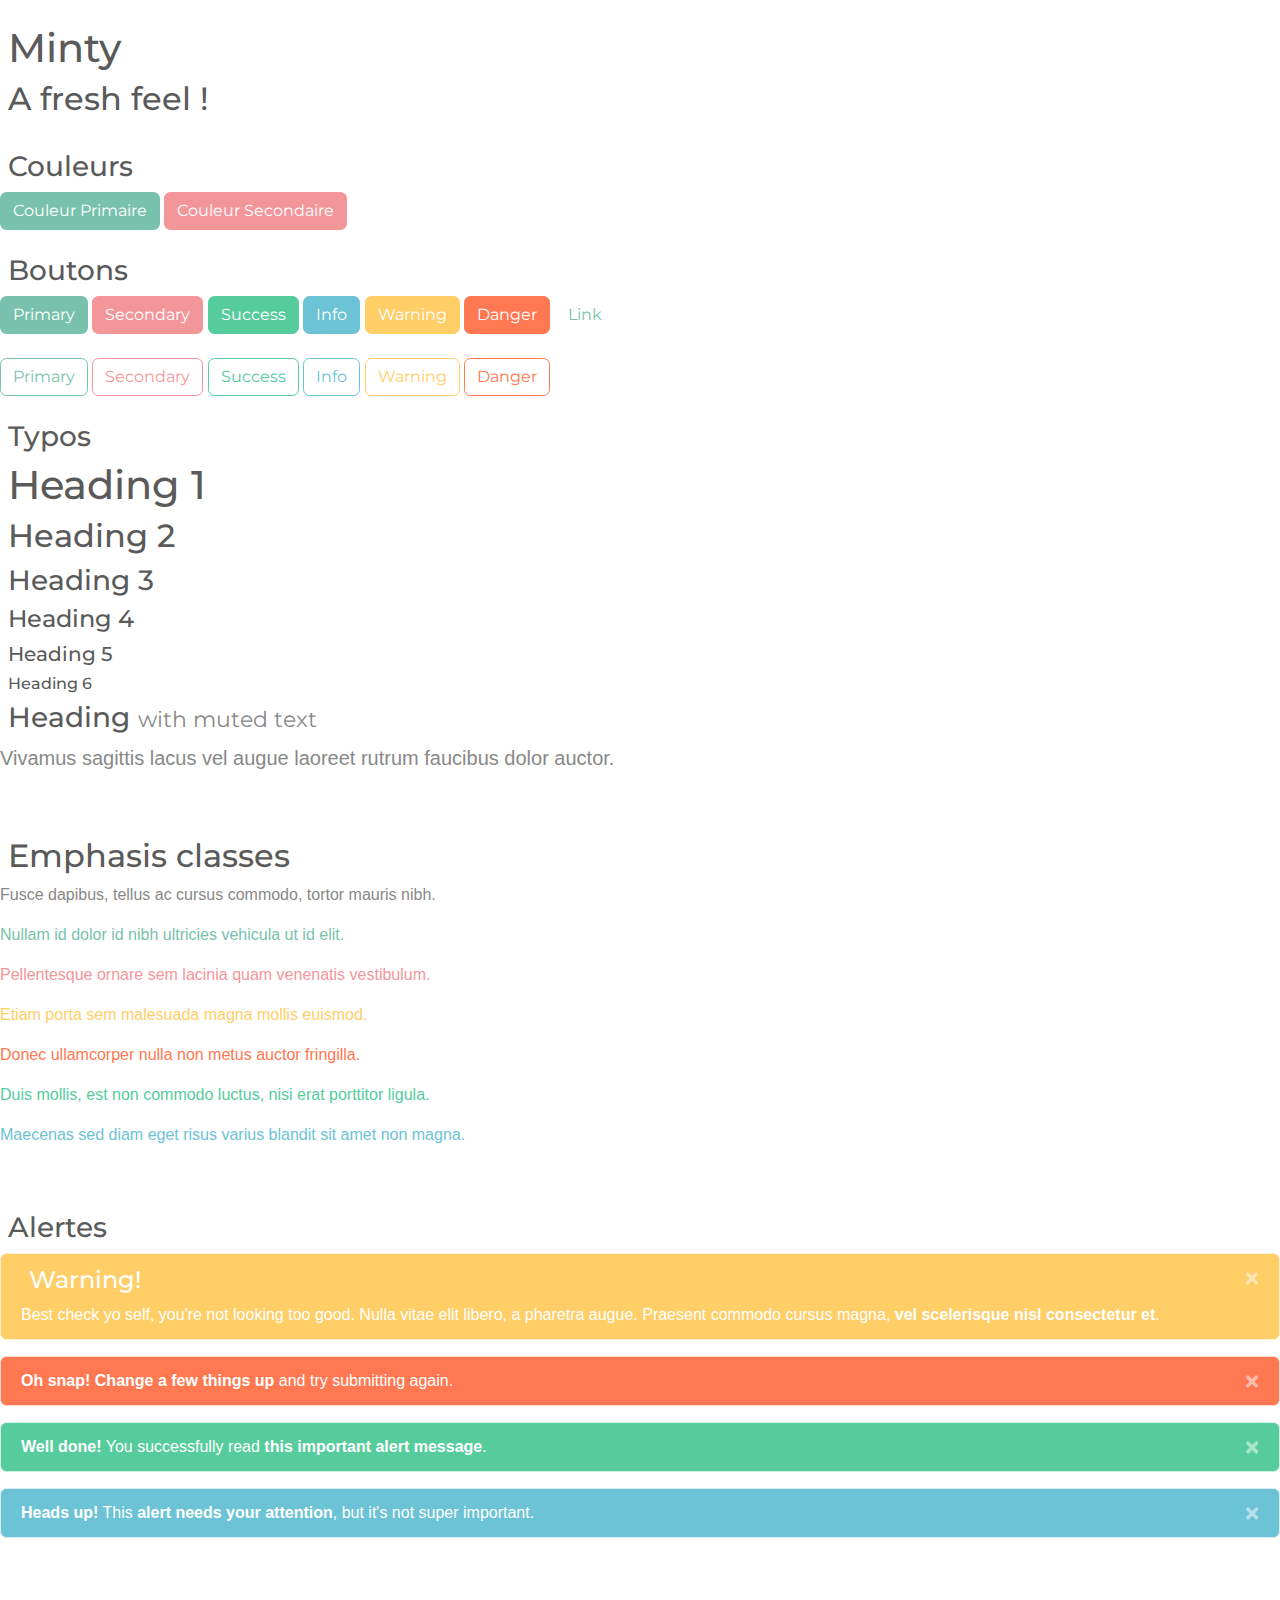
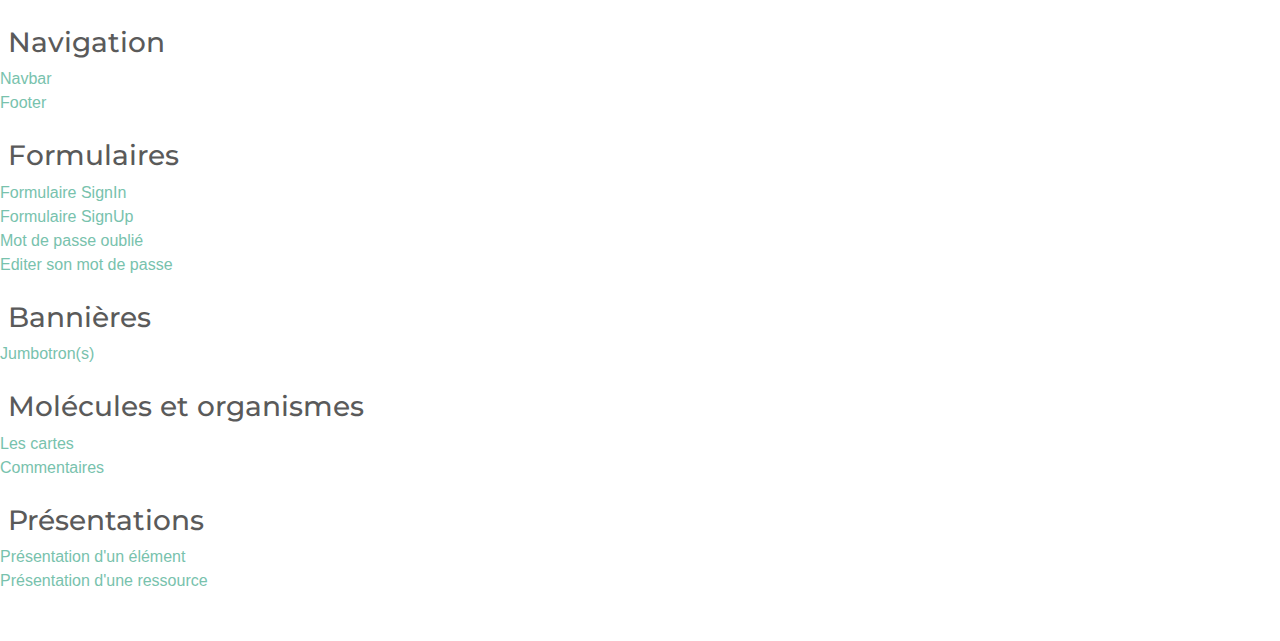
<file: views/index.html>
<!DOCTYPE html>
<head>
  <meta charset="UTF-8">
  <title>Atomes et boules de molécules</title>
  <link rel="stylesheet" href="../stylesheets/style.css">
  <meta name="viewport" content="width=device-width, initial-scale=1.0">
</head>

<body>
<br>



<h1>Minty</h1>
<h2>A fresh feel !</h2>
<br>

<h3>Couleurs</h3>

<button type="button" class="btn btn-primary">Couleur Primaire</button>
<button type="button" class="btn btn-secondary">Couleur Secondaire</button>

<br><br>
<h3>Boutons</h3>

<button type="button" class="btn btn-primary">Primary</button>
<button type="button" class="btn btn-secondary">Secondary</button>
<button type="button" class="btn btn-success">Success</button>
<button type="button" class="btn btn-info">Info</button>
<button type="button" class="btn btn-warning">Warning</button>
<button type="button" class="btn btn-danger">Danger</button>
<button type="button" class="btn btn-link">Link</button>
<br>
<br>
<button type="button" class="btn btn-outline-primary">Primary</button>
<button type="button" class="btn btn-outline-secondary">Secondary</button>
<button type="button" class="btn btn-outline-success">Success</button>
<button type="button" class="btn btn-outline-info">Info</button>
<button type="button" class="btn btn-outline-warning">Warning</button>
<button type="button" class="btn btn-outline-danger">Danger</button>
<br>
<br>
<h3>Typos</h3>
<h1>Heading 1</h1>
<h2>Heading 2</h2>
<h3>Heading 3</h3>
<h4>Heading 4</h4>
<h5>Heading 5</h5>
<h6>Heading 6</h6>
<h3>
  Heading
  <small class="text-muted">with muted text</small>
</h3>
<p class="lead">Vivamus sagittis lacus vel augue laoreet rutrum faucibus dolor auctor.</p>
<br>
<br>
<h2>Emphasis classes</h2>
<p class="text-muted">Fusce dapibus, tellus ac cursus commodo, tortor mauris nibh.</p>
<p class="text-primary">Nullam id dolor id nibh ultricies vehicula ut id elit.</p>
<p class="text-secondary">Pellentesque ornare sem lacinia quam venenatis vestibulum.</p>
<p class="text-warning">Etiam porta sem malesuada magna mollis euismod.</p>
<p class="text-danger">Donec ullamcorper nulla non metus auctor fringilla.</p>
<p class="text-success">Duis mollis, est non commodo luctus, nisi erat porttitor ligula.</p>
<p class="text-info">Maecenas sed diam eget risus varius blandit sit amet non magna.</p>

<br><br>
<h3>Alertes</h3>

<div class="alert alert-dismissible alert-warning">
  <button type="button" class="close" data-dismiss="alert">&times;</button>
  <h4 class="alert-heading">Warning!</h4>
  <p class="mb-0">Best check yo self, you're not looking too good. Nulla vitae elit libero, a pharetra augue. Praesent commodo cursus magna, <a href="#" class="alert-link">vel scelerisque nisl consectetur et</a>.</p>
</div>

<div class="alert alert-dismissible alert-danger">
  <button type="button" class="close" data-dismiss="alert">&times;</button>
  <strong>Oh snap!</strong> <a href="#" class="alert-link">Change a few things up</a> and try submitting again.
</div>

<div class="alert alert-dismissible alert-success">
  <button type="button" class="close" data-dismiss="alert">&times;</button>
  <strong>Well done!</strong> You successfully read <a href="#" class="alert-link">this important alert message</a>.
</div>

<div class="alert alert-dismissible alert-info">
  <button type="button" class="close" data-dismiss="alert">&times;</button>
  <strong>Heads up!</strong> This <a href="#" class="alert-link">alert needs your attention</a>, but it's not super important.
</div>


<br>
<br>
<br>
  <h3>Navigation</h3>
  <a href="navbar.html">Navbar</a>
  <br>
  <a href="footer.html">Footer</a>
  <br><br>
  <h3>Formulaires</h3>
  <a href="signin.html">Formulaire SignIn</a>
  <br>
  <a href="signup.html">Formulaire SignUp</a>
  <br>
  <a href="password.html">Mot de passe oublié</a>
  <br>
  <a href="passwordchange.html">Editer son mot de passe</a>
  <br><br>

  <h3>Bannières</h3>
  <a href="banners.html">Jumbotron(s)</a>
  <br><br>
  <h3>Molécules et organismes</h3>
  <a href="cards.html">Les cartes</a>
  <br>
  <a href="comments.html">Commentaires</a>
  <br><br>
  <h3>Présentations</h3>
  <a href="elementpres.html">Présentation d'un élément</a>
  <br>
  <a href="ressourcepres.html">Présentation d'une ressource</a>


  <br>
  <br>
  <br>


 <!-- Optional JavaScript -->
    <!-- jQuery first, then Popper.js, then Bootstrap JS -->
    <script src="https://code.jquery.com/jquery-3.3.1.slim.min.js" integrity="sha384-q8i/X+965DzO0rT7abK41JStQIAqVgRVzpbzo5smXKp4YfRvH+8abtTE1Pi6jizo" crossorigin="anonymous"></script>
    <script src="https://cdnjs.cloudflare.com/ajax/libs/popper.js/1.14.7/umd/popper.min.js" integrity="sha384-UO2eT0CpHqdSJQ6hJty5KVphtPhzWj9WO1clHTMGa3JDZwrnQq4sF86dIHNDz0W1" crossorigin="anonymous"></script>
    <script src="https://stackpath.bootstrapcdn.com/bootstrap/4.3.1/js/bootstrap.min.js" integrity="sha384-JjSmVgyd0p3pXB1rRibZUAYoIIy6OrQ6VrjIEaFf/nJGzIxFDsf4x0xIM+B07jRM" crossorigin="anonymous"></script>
  </body>
</html>
</file>
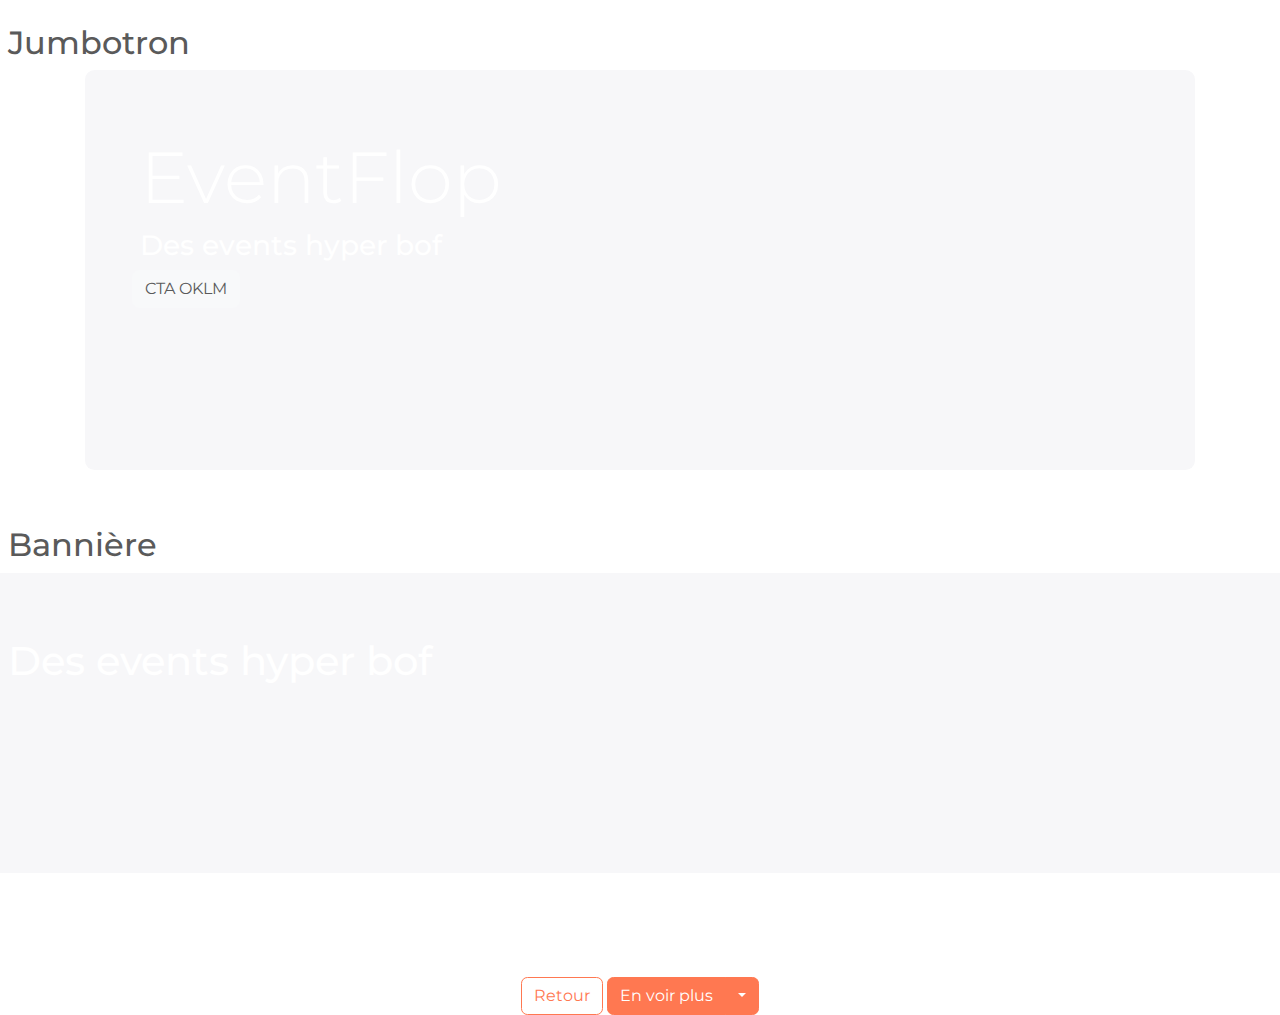
<file: views/banners.html>
<!DOCTYPE html>
<head>
  <meta charset="UTF-8">
  <title>Atomes et boules de molécules</title>
  <link rel="stylesheet" href="../stylesheets/style.css">
  <meta name="viewport" content="width=device-width, initial-scale=1.0">
</head>

<body>
  <br>
  <h2>Jumbotron</h2>
    <div class="container">
      <div class="jumbotron">
        <div class="container">
          <h1 class="display-3" style="color:white;" >EventFlop</h1>
          <h3 style="color:white;">Des events hyper bof</h3>
          <a href="" type="button" class="btn btn-light">CTA OKLM</a>
          <br/><br/>
        </div>
      </div>
    </div>
    <br>
    <h2>Bannière</h2>
      <div class="jumbotron jumbotron-fluid background-image" id="banner">
        <h1 style="color:white;">Des events hyper bof</h1>
        </div>
      </div>


<!-- Navigation dans les views-->

<br><br><br>

<center><a href="index.html" type="button" class="btn btn-outline-danger" >Retour</a>

        <div class="btn-group" role="group" aria-label="Button group with nested dropdown">
          <button type="button" class="btn btn-danger">En voir plus</button>
          <div class="btn-group" role="group">
            <button id="btnGroupDrop1" type="button" class="btn btn-danger dropdown-toggle" data-toggle="dropdown" aria-haspopup="true" aria-expanded="false"></button>
            <div class="dropdown-menu" aria-labelledby="btnGroupDrop1">
              <a class="dropdown-item" href="navbar.html">Navbar</a>
              <a class="dropdown-item" href="footer.html">Footer</a>
              <a class="dropdown-item" href="signin.html">Formulaire SignIn</a>
              <a class="dropdown-item" href="signup.html">Formulaire SignUp</a>
              <a class="dropdown-item" href="password.html">Mot de passe oublié</a>
              <a class="dropdown-item" href="passwordchange.html">Editer son mot de passe</a>
              <a class="dropdown-item" href="banners.html">Jumbotron(s)</a>
              <a class="dropdown-item" href="cards.html">Les cartes</a>
              <a class="dropdown-item" href="comments.html">Commentaires</a>
              <a class="dropdown-item" href="elementpres.html">Présentation d'un élément</a>
              <a class="dropdown-item" href="ressourcepres.html">Présentation d'une ressource</a>
            </div>
          </div>
        </div>

</center>

<!-- Navigation dans les views-->





 <!-- Optional JavaScript -->
    <!-- jQuery first, then Popper.js, then Bootstrap JS -->
    <script src="https://code.jquery.com/jquery-3.3.1.slim.min.js" integrity="sha384-q8i/X+965DzO0rT7abK41JStQIAqVgRVzpbzo5smXKp4YfRvH+8abtTE1Pi6jizo" crossorigin="anonymous"></script>
    <script src="https://cdnjs.cloudflare.com/ajax/libs/popper.js/1.14.7/umd/popper.min.js" integrity="sha384-UO2eT0CpHqdSJQ6hJty5KVphtPhzWj9WO1clHTMGa3JDZwrnQq4sF86dIHNDz0W1" crossorigin="anonymous"></script>
    <script src="https://stackpath.bootstrapcdn.com/bootstrap/4.3.1/js/bootstrap.min.js" integrity="sha384-JjSmVgyd0p3pXB1rRibZUAYoIIy6OrQ6VrjIEaFf/nJGzIxFDsf4x0xIM+B07jRM" crossorigin="anonymous"></script>
  </body>
</html>
</file>
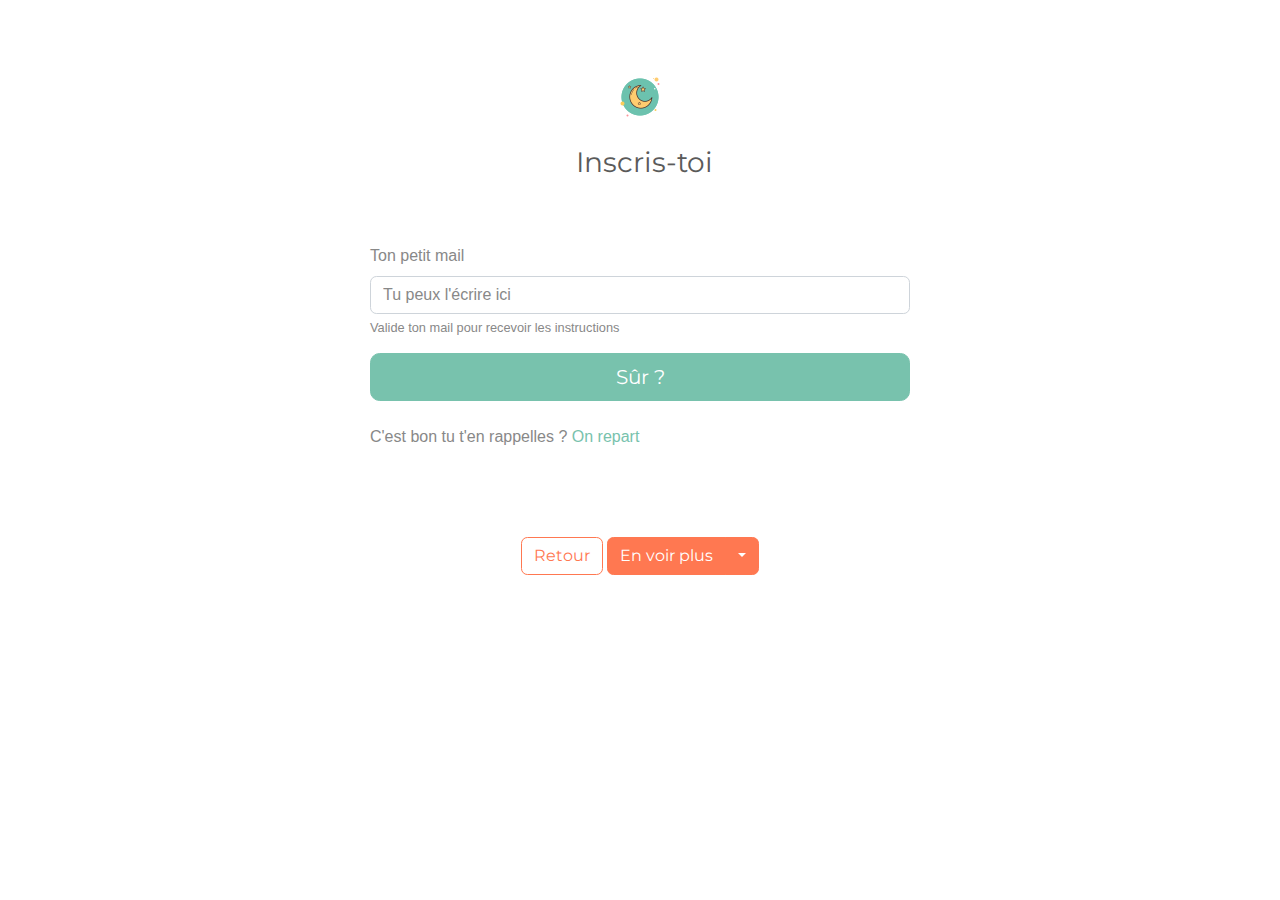
<file: views/password.html>
<!DOCTYPE html>
<head>
  <meta charset="UTF-8">
  <title>Atomes et boules de molécules</title>
  <link rel="stylesheet" href="../stylesheets/style.css">
  <meta name="viewport" content="width=device-width, initial-scale=1.0">
</head>

<body>

<div class="container">
  <div class="row">
    <div class="col-md-6 offset-md-3">
      <br><br><br>
      <center><img src="../images/icons8-lune-et-étoiles-50.png" alt="" width="50" height="50"></center>
      <br>
      <h1 class="h3 mb-3 font-weight-normal text-center">Inscris-toi</h1>
      <br><br>
      <form>
        <fieldset>

          <div class="form-group">
            <label for="exampleInputEmail1">Ton petit mail</label>
            <input type="email" class="form-control" aria-describedby="emailHelp" placeholder="Tu peux l'écrire ici">
            <small id="emailHelp" class="form-text text-muted">Valide ton mail pour recevoir les instructions</small>
          </div>
          <button type="submit" class="btn btn-lg btn-primary btn-block">Sûr ?</button>
        </fieldset>
      </form>
      <br>

      <p>C'est bon tu t'en rappelles ? <a href="signin.html">On repart</a></p>



    </div>
  </div>
</div>

<!-- Navigation dans les views-->

<br><br><br>

<center><a href="index.html" type="button" class="btn btn-outline-danger" >Retour</a>

        <div class="btn-group" role="group" aria-label="Button group with nested dropdown">
          <button type="button" class="btn btn-danger">En voir plus</button>
          <div class="btn-group" role="group">
            <button id="btnGroupDrop1" type="button" class="btn btn-danger dropdown-toggle" data-toggle="dropdown" aria-haspopup="true" aria-expanded="false"></button>
            <div class="dropdown-menu" aria-labelledby="btnGroupDrop1">
              <a class="dropdown-item" href="navbar.html">Navbar</a>
              <a class="dropdown-item" href="footer.html">Footer</a>
              <a class="dropdown-item" href="signin.html">Formulaire SignIn</a>
              <a class="dropdown-item" href="signup.html">Formulaire SignUp</a>
              <a class="dropdown-item" href="password.html">Mot de passe oublié</a>
              <a class="dropdown-item" href="passwordchange.html">Editer son mot de passe</a>
              <a class="dropdown-item" href="banners.html">Jumbotron(s)</a>
              <a class="dropdown-item" href="cards.html">Les cartes</a>
              <a class="dropdown-item" href="comments.html">Commentaires</a>
              <a class="dropdown-item" href="elementpres.html">Présentation d'un élément</a>
              <a class="dropdown-item" href="ressourcepres.html">Présentation d'une ressource</a>
            </div>
          </div>
        </div>

</center>

<!-- Navigation dans les views-->



 <!-- Optional JavaScript -->
    <!-- jQuery first, then Popper.js, then Bootstrap JS -->
    <script src="https://code.jquery.com/jquery-3.3.1.slim.min.js" integrity="sha384-q8i/X+965DzO0rT7abK41JStQIAqVgRVzpbzo5smXKp4YfRvH+8abtTE1Pi6jizo" crossorigin="anonymous"></script>
    <script src="https://cdnjs.cloudflare.com/ajax/libs/popper.js/1.14.7/umd/popper.min.js" integrity="sha384-UO2eT0CpHqdSJQ6hJty5KVphtPhzWj9WO1clHTMGa3JDZwrnQq4sF86dIHNDz0W1" crossorigin="anonymous"></script>
    <script src="https://stackpath.bootstrapcdn.com/bootstrap/4.3.1/js/bootstrap.min.js" integrity="sha384-JjSmVgyd0p3pXB1rRibZUAYoIIy6OrQ6VrjIEaFf/nJGzIxFDsf4x0xIM+B07jRM" crossorigin="anonymous"></script>
  </body>
</html>
</file>
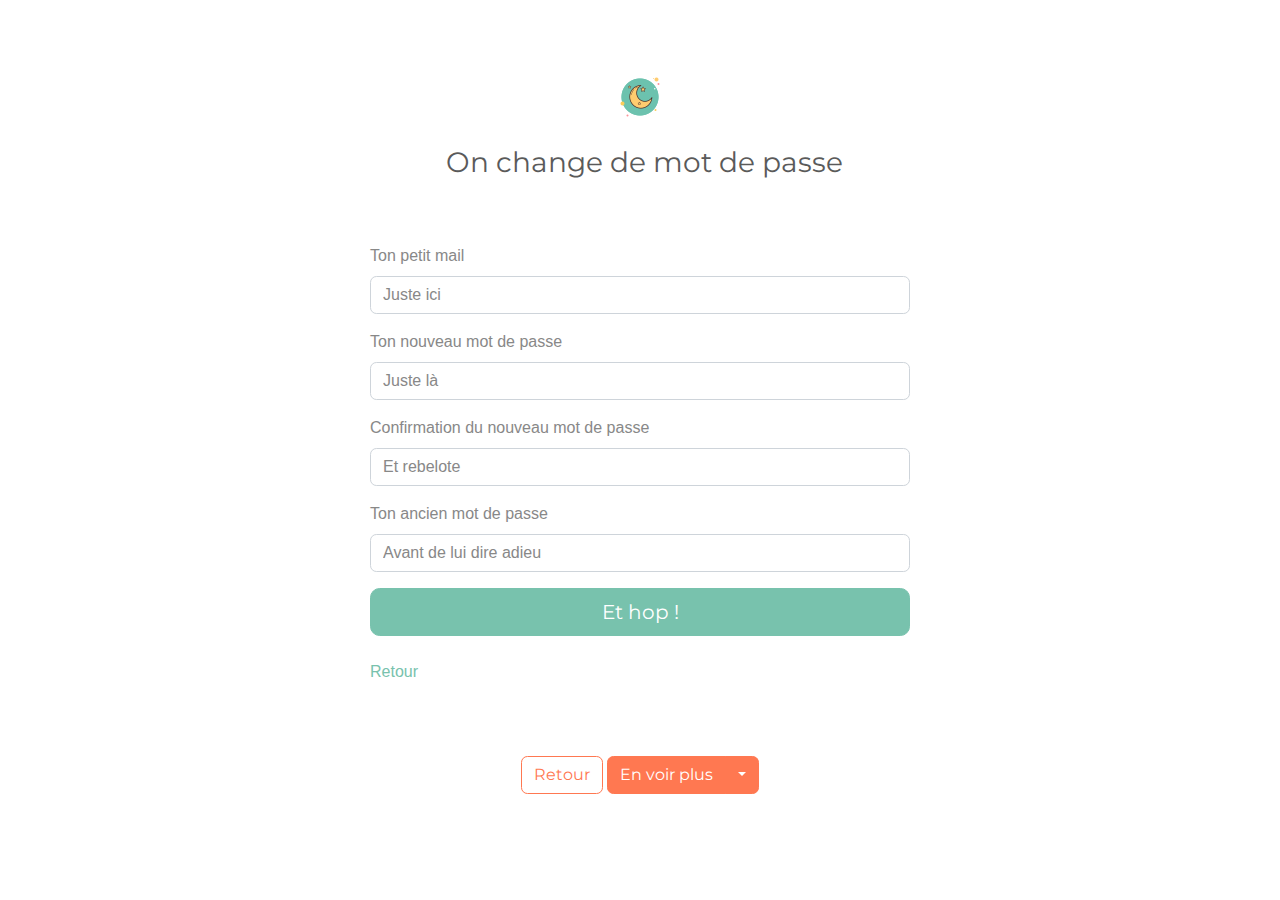
<file: views/passwordchange.html>
<!DOCTYPE html>
<head>
  <meta charset="UTF-8">
  <title>Atomes et boules de molécules</title>
  <link rel="stylesheet" href="../stylesheets/style.css">
  <meta name="viewport" content="width=device-width, initial-scale=1.0">
</head>

<body>

<div class="container">
  <div class="row">
    <div class="col-md-6 offset-md-3">
      <br><br><br>
      <center><img src="../images/icons8-lune-et-étoiles-50.png" alt="" width="50" height="50"></center>
      <br>
      <h1 class="h3 mb-3 font-weight-normal text-center">On change de mot de passe</h1>
      <br><br>
      <form>
        <fieldset>

          <div class="form-group">
            <label for="exampleInputEmail1">Ton petit mail</label>
            <input type="new_email" class="form-control" aria-describedby="emailHelp" placeholder="Juste ici">
          </div>
          <div class="form-group">
            <label for="exampleInputPassword1">Ton nouveau mot de passe</label>
            <input type="password" class="form-control" placeholder="Juste là">
          </div>
          <div class="form-group">
            <label for="exampleInputPassword1">Confirmation du nouveau mot de passe</label>
            <input type="new_password_confirmation" class="form-control" placeholder="Et rebelote">
          </div>
          <div class="form-group">
            <label for="exampleInputPassword1">Ton ancien mot de passe</label>
            <input type="password_confirmation" class="form-control" placeholder="Avant de lui dire adieu">

          </div>

          </fieldset>
          <button type="submit" class="btn btn-lg btn-primary btn-block">Et hop !</button>
        </fieldset>
      </form>
      <br>
      <a href="">Retour </a>



    </div>
  </div>
</div>

<!-- Navigation dans les views-->

<br><br><br>

<center><a href="index.html" type="button" class="btn btn-outline-danger" >Retour</a>

        <div class="btn-group" role="group" aria-label="Button group with nested dropdown">
          <button type="button" class="btn btn-danger">En voir plus</button>
          <div class="btn-group" role="group">
            <button id="btnGroupDrop1" type="button" class="btn btn-danger dropdown-toggle" data-toggle="dropdown" aria-haspopup="true" aria-expanded="false"></button>
            <div class="dropdown-menu" aria-labelledby="btnGroupDrop1">
              <a class="dropdown-item" href="navbar.html">Navbar</a>
              <a class="dropdown-item" href="footer.html">Footer</a>
              <a class="dropdown-item" href="signin.html">Formulaire SignIn</a>
              <a class="dropdown-item" href="signup.html">Formulaire SignUp</a>
              <a class="dropdown-item" href="password.html">Mot de passe oublié</a>
              <a class="dropdown-item" href="passwordchange.html">Editer son mot de passe</a>
              <a class="dropdown-item" href="banners.html">Jumbotron(s)</a>
              <a class="dropdown-item" href="cards.html">Les cartes</a>
              <a class="dropdown-item" href="comments.html">Commentaires</a>
              <a class="dropdown-item" href="elementpres.html">Présentation d'un élément</a>
              <a class="dropdown-item" href="ressourcepres.html">Présentation d'une ressource</a>
            </div>
          </div>
        </div>

</center>

<!-- Navigation dans les views-->


 <!-- Optional JavaScript -->
    <!-- jQuery first, then Popper.js, then Bootstrap JS -->
    <script src="https://code.jquery.com/jquery-3.3.1.slim.min.js" integrity="sha384-q8i/X+965DzO0rT7abK41JStQIAqVgRVzpbzo5smXKp4YfRvH+8abtTE1Pi6jizo" crossorigin="anonymous"></script>
    <script src="https://cdnjs.cloudflare.com/ajax/libs/popper.js/1.14.7/umd/popper.min.js" integrity="sha384-UO2eT0CpHqdSJQ6hJty5KVphtPhzWj9WO1clHTMGa3JDZwrnQq4sF86dIHNDz0W1" crossorigin="anonymous"></script>
    <script src="https://stackpath.bootstrapcdn.com/bootstrap/4.3.1/js/bootstrap.min.js" integrity="sha384-JjSmVgyd0p3pXB1rRibZUAYoIIy6OrQ6VrjIEaFf/nJGzIxFDsf4x0xIM+B07jRM" crossorigin="anonymous"></script>
  </body>
</html>
</file>
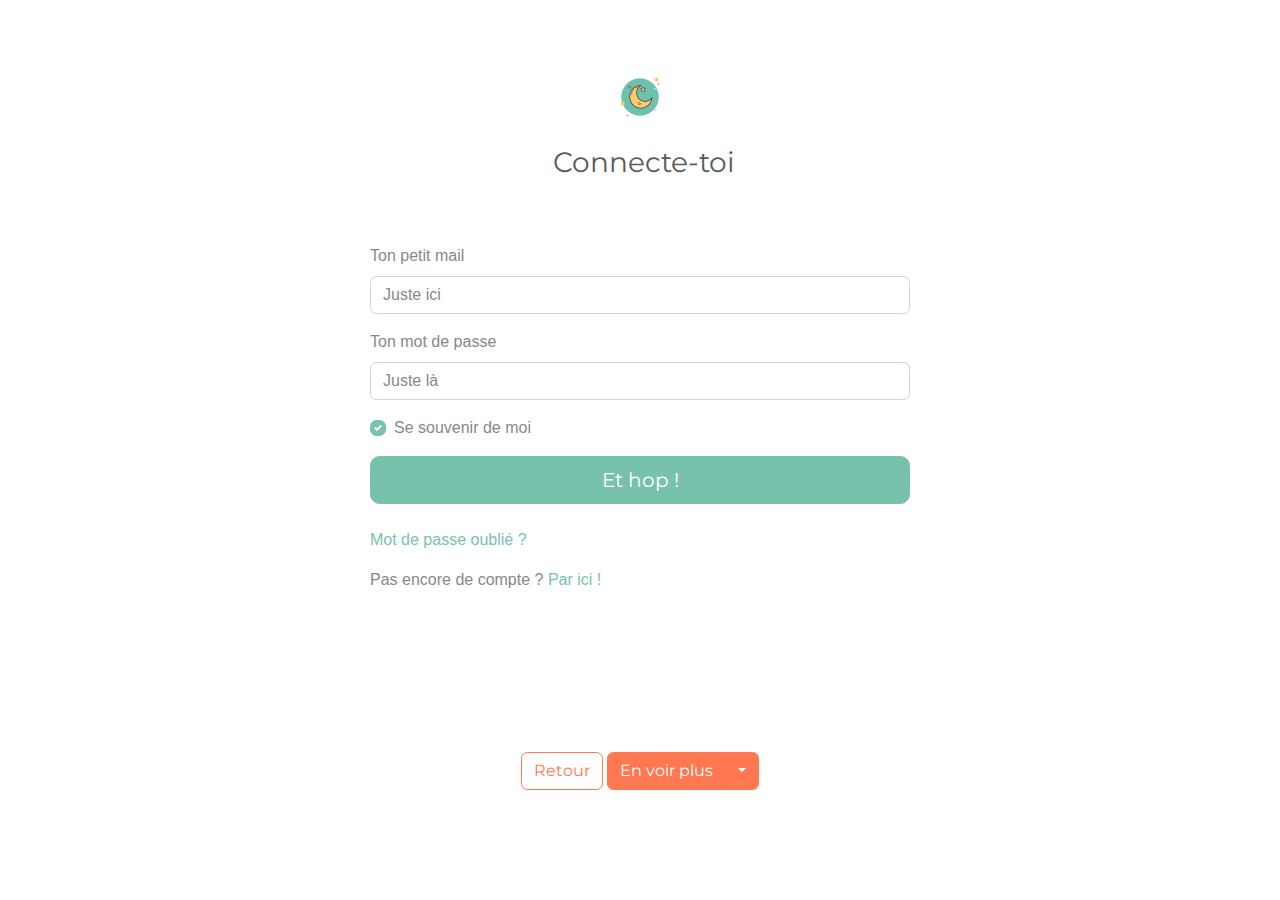
<file: views/signin.html>
<!DOCTYPE html>
<head>
  <meta charset="UTF-8">
  <title>Atomes et boules de molécules</title>
  <link rel="stylesheet" href="../stylesheets/style.css">
  <meta name="viewport" content="width=device-width, initial-scale=1.0">
</head>

<body>

<div class="container">
  <div class="row">
    <div class="col-md-6 offset-md-3">
      <br><br><br>
      <center><img src="../images/icons8-lune-et-étoiles-50.png" alt="" width="50" height="50"></center>
      <br>
      <h1 class="h3 mb-3 font-weight-normal text-center">Connecte-toi</h1>
      <br><br>
      <form>
        <fieldset>

          <div class="form-group">
            <label for="exampleInputEmail1">Ton petit mail</label>
            <input type="email" class="form-control" aria-describedby="emailHelp" placeholder="Juste ici">
          </div>
          <div class="form-group">
            <label for="exampleInputPassword1">Ton mot de passe</label>
            <input type="password" class="form-control" placeholder="Juste là">
          </div>
          <div class="form-group">
            <div class="custom-control custom-checkbox">
              <input type="checkbox" class="custom-control-input" id="RememberMe" checked="">
              <label class="custom-control-label" for="RememberMe">Se souvenir de moi</label>
          </div>

          </fieldset>
          <button type="submit" class="btn btn-lg btn-primary btn-block">Et hop !</button>
        </fieldset>
      </form>
      <br>
      <a href="password.html">Mot de passe oublié ?</a></p>
      <p>Pas encore de compte ? <a href="signup.html">Par ici ! </a></p>



    </div>
  </div>
</div>

<!-- Navigation dans les views-->

<br><br><br>

<br><br><br>

<center><a href="index.html" type="button" class="btn btn-outline-danger" >Retour</a>

        <div class="btn-group" role="group" aria-label="Button group with nested dropdown">
          <button type="button" class="btn btn-danger">En voir plus</button>
          <div class="btn-group" role="group">
            <button id="btnGroupDrop1" type="button" class="btn btn-danger dropdown-toggle" data-toggle="dropdown" aria-haspopup="true" aria-expanded="false"></button>
            <div class="dropdown-menu" aria-labelledby="btnGroupDrop1">
              <a class="dropdown-item" href="navbar.html">Navbar</a>
              <a class="dropdown-item" href="footer.html">Footer</a>
              <a class="dropdown-item" href="signin.html">Formulaire SignIn</a>
              <a class="dropdown-item" href="signup.html">Formulaire SignUp</a>
              <a class="dropdown-item" href="password.html">Mot de passe oublié</a>
              <a class="dropdown-item" href="passwordchange.html">Editer son mot de passe</a>
              <a class="dropdown-item" href="banners.html">Jumbotron(s)</a>
              <a class="dropdown-item" href="cards.html">Les cartes</a>
              <a class="dropdown-item" href="comments.html">Commentaires</a>
              <a class="dropdown-item" href="elementpres.html">Présentation d'un élément</a>
              <a class="dropdown-item" href="ressourcepres.html">Présentation d'une ressource</a>
            </div>
          </div>
        </div>

</center>

 <!-- Optional JavaScript -->
    <!-- jQuery first, then Popper.js, then Bootstrap JS -->
    <script src="https://code.jquery.com/jquery-3.3.1.slim.min.js" integrity="sha384-q8i/X+965DzO0rT7abK41JStQIAqVgRVzpbzo5smXKp4YfRvH+8abtTE1Pi6jizo" crossorigin="anonymous"></script>
    <script src="https://cdnjs.cloudflare.com/ajax/libs/popper.js/1.14.7/umd/popper.min.js" integrity="sha384-UO2eT0CpHqdSJQ6hJty5KVphtPhzWj9WO1clHTMGa3JDZwrnQq4sF86dIHNDz0W1" crossorigin="anonymous"></script>
    <script src="https://stackpath.bootstrapcdn.com/bootstrap/4.3.1/js/bootstrap.min.js" integrity="sha384-JjSmVgyd0p3pXB1rRibZUAYoIIy6OrQ6VrjIEaFf/nJGzIxFDsf4x0xIM+B07jRM" crossorigin="anonymous"></script>
  </body>
</html>
</file>
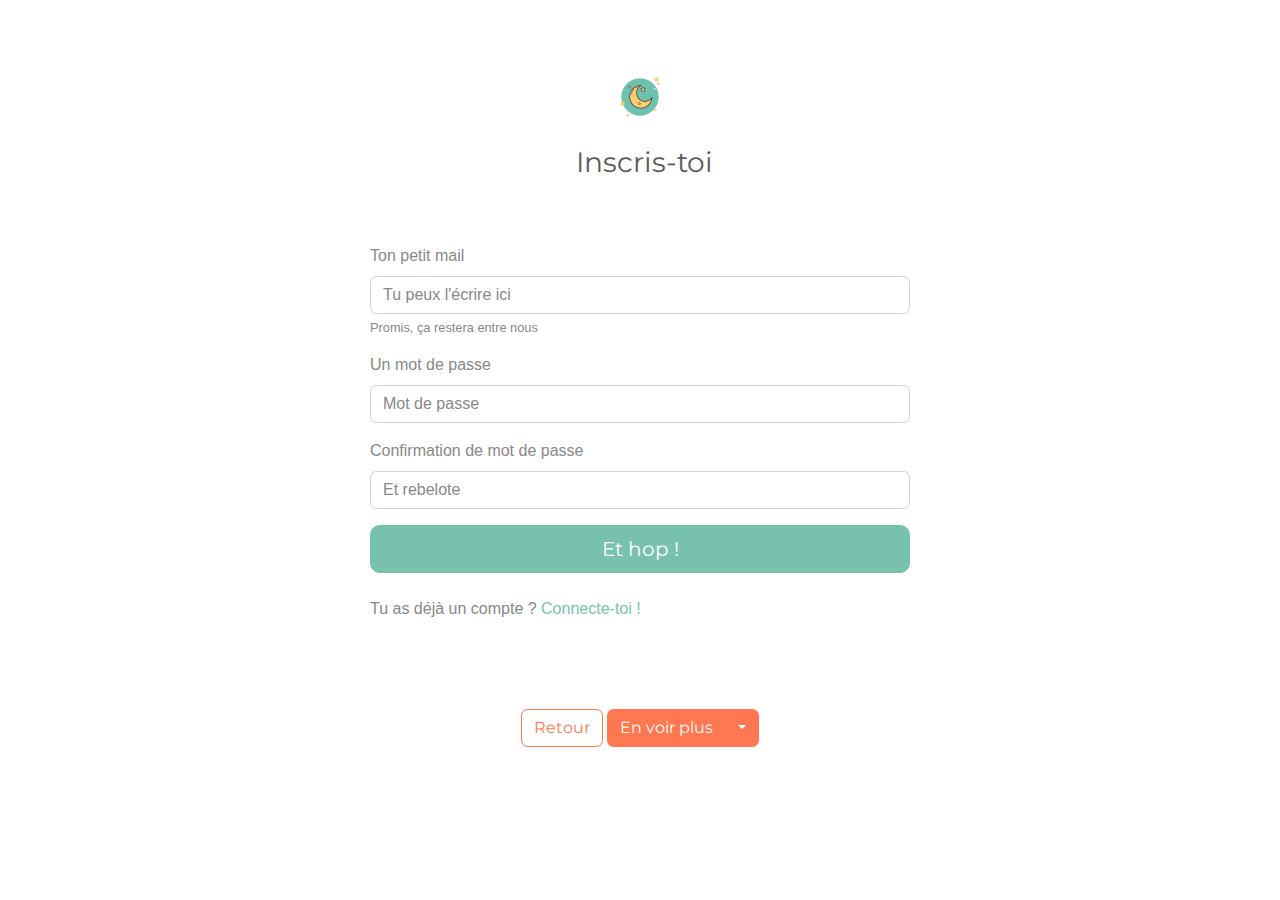
<file: views/signup.html>
<!DOCTYPE html>
<head>
  <meta charset="UTF-8">
  <title>Atomes et boules de molécules</title>
  <link rel="stylesheet" href="../stylesheets/style.css">
  <meta name="viewport" content="width=device-width, initial-scale=1.0">
</head>

<body>

<div class="container">
  <div class="row">
    <div class="col-md-6 offset-md-3">
      <br><br><br>
      <center><img src="../images/icons8-lune-et-étoiles-50.png" alt="" width="50" height="50"></center>
      <br>
      <h1 class="h3 mb-3 font-weight-normal text-center">Inscris-toi</h1>
      <br><br>
      <form>
        <fieldset>

          <div class="form-group">
            <label for="exampleInputEmail1">Ton petit mail</label>
            <input type="email" class="form-control" aria-describedby="emailHelp" placeholder="Tu peux l'écrire ici">
            <small id="emailHelp" class="form-text text-muted">Promis, ça restera entre nous</small>
          </div>
          <div class="form-group">
            <label for="exampleInputPassword1">Un mot de passe</label>
            <input type="password" class="form-control" placeholder="Mot de passe">
          </div>
          <div class="form-group">
            <label for="exampleInputPassword1">Confirmation de mot de passe</label>
            <input type="password_confirmation" class="form-control" placeholder="Et rebelote">
          </div>

          </fieldset>
          <button type="submit" class="btn btn-lg btn-primary btn-block">Et hop !</button>
        </fieldset>
      </form>
      <br>
      <p>Tu as déjà un compte ? <a href="signin.html">Connecte-toi !</a></p>



    </div>
  </div>
</div>

<!-- Navigation dans les views-->

<br><br><br>

<center><a href="index.html" type="button" class="btn btn-outline-danger" >Retour</a>

        <div class="btn-group" role="group" aria-label="Button group with nested dropdown">
          <button type="button" class="btn btn-danger">En voir plus</button>
          <div class="btn-group" role="group">
            <button id="btnGroupDrop1" type="button" class="btn btn-danger dropdown-toggle" data-toggle="dropdown" aria-haspopup="true" aria-expanded="false"></button>
            <div class="dropdown-menu" aria-labelledby="btnGroupDrop1">
              <a class="dropdown-item" href="navbar.html">Navbar</a>
              <a class="dropdown-item" href="footer.html">Footer</a>
              <a class="dropdown-item" href="signin.html">Formulaire SignIn</a>
              <a class="dropdown-item" href="signup.html">Formulaire SignUp</a>
              <a class="dropdown-item" href="password.html">Mot de passe oublié</a>
              <a class="dropdown-item" href="passwordchange.html">Editer son mot de passe</a>
              <a class="dropdown-item" href="banners.html">Jumbotron(s)</a>
              <a class="dropdown-item" href="cards.html">Les cartes</a>
              <a class="dropdown-item" href="comments.html">Commentaires</a>
              <a class="dropdown-item" href="elementpres.html">Présentation d'un élément</a>
              <a class="dropdown-item" href="ressourcepres.html">Présentation d'une ressource</a>
            </div>
          </div>
        </div>

</center>

<!-- Navigation dans les views-->




 <!-- Optional JavaScript -->
    <!-- jQuery first, then Popper.js, then Bootstrap JS -->
    <script src="https://code.jquery.com/jquery-3.3.1.slim.min.js" integrity="sha384-q8i/X+965DzO0rT7abK41JStQIAqVgRVzpbzo5smXKp4YfRvH+8abtTE1Pi6jizo" crossorigin="anonymous"></script>
    <script src="https://cdnjs.cloudflare.com/ajax/libs/popper.js/1.14.7/umd/popper.min.js" integrity="sha384-UO2eT0CpHqdSJQ6hJty5KVphtPhzWj9WO1clHTMGa3JDZwrnQq4sF86dIHNDz0W1" crossorigin="anonymous"></script>
    <script src="https://stackpath.bootstrapcdn.com/bootstrap/4.3.1/js/bootstrap.min.js" integrity="sha384-JjSmVgyd0p3pXB1rRibZUAYoIIy6OrQ6VrjIEaFf/nJGzIxFDsf4x0xIM+B07jRM" crossorigin="anonymous"></script>
  </body>
</html>
</file>
